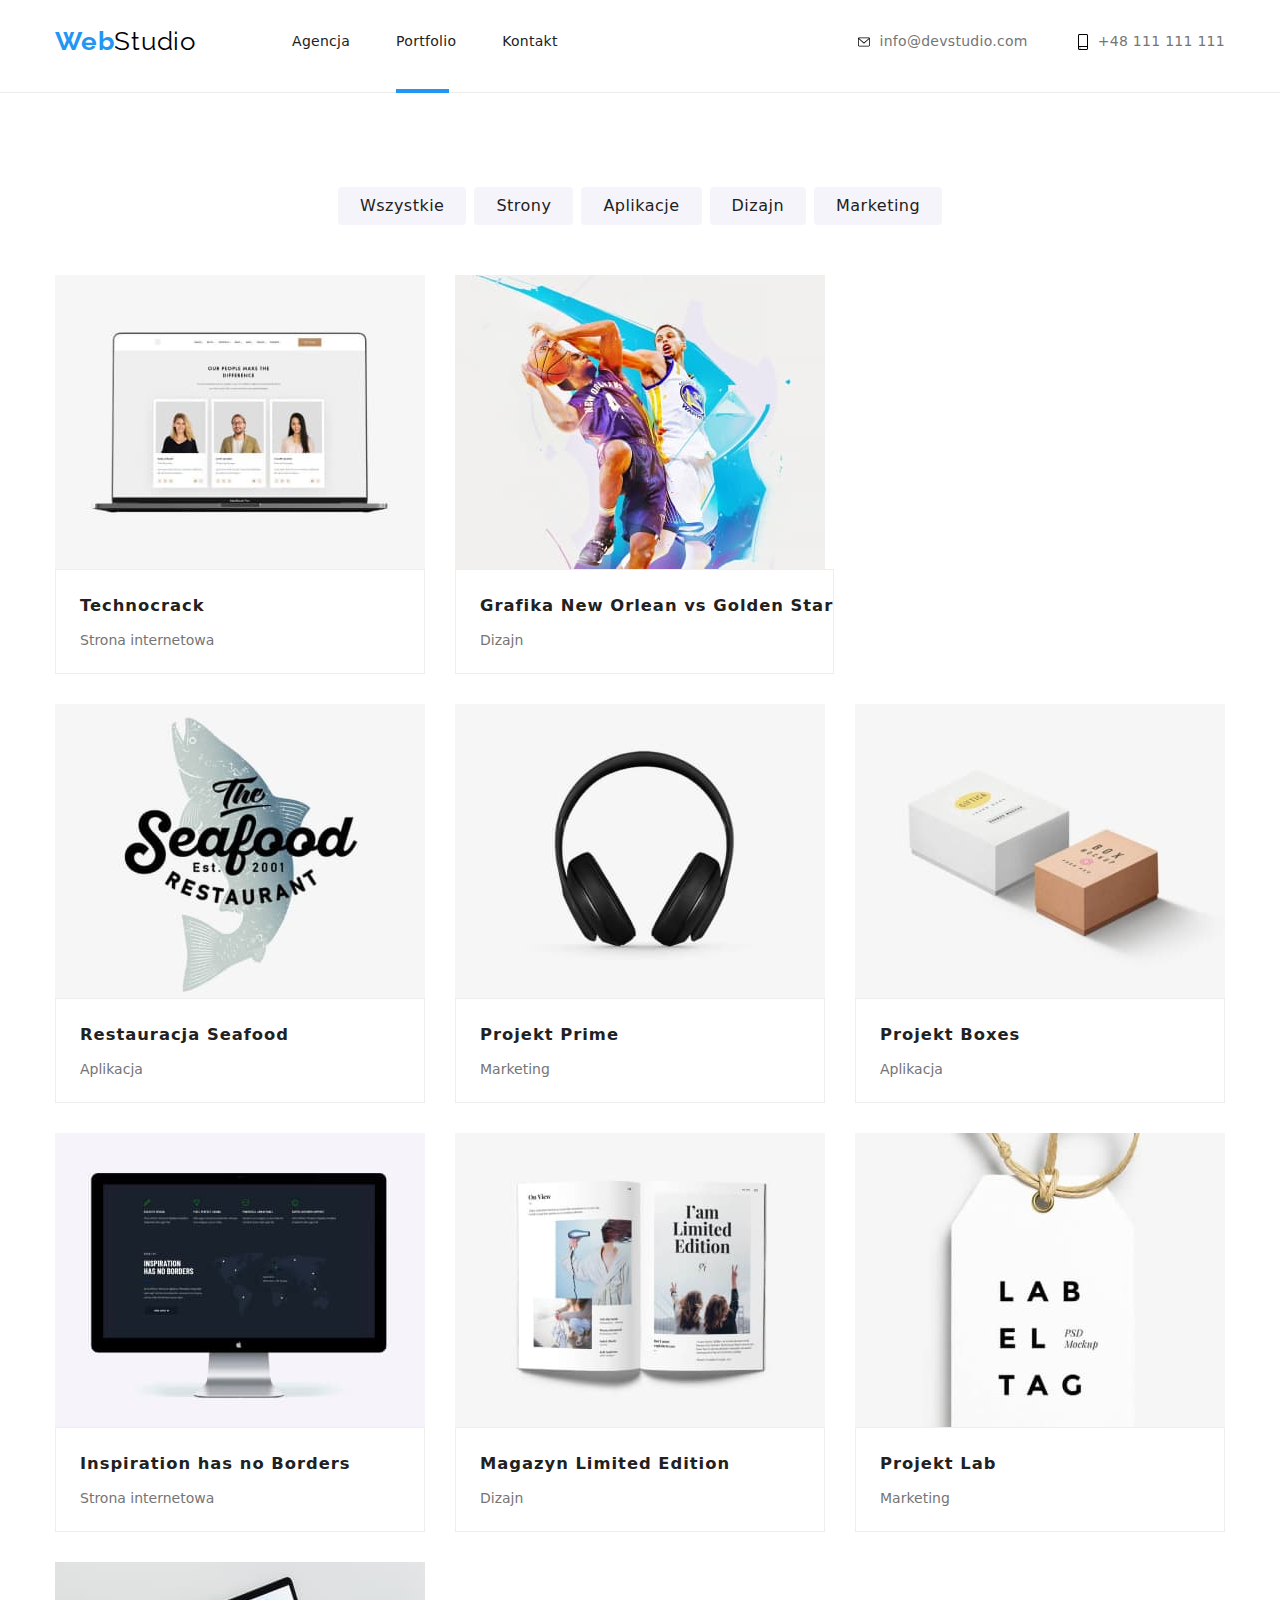
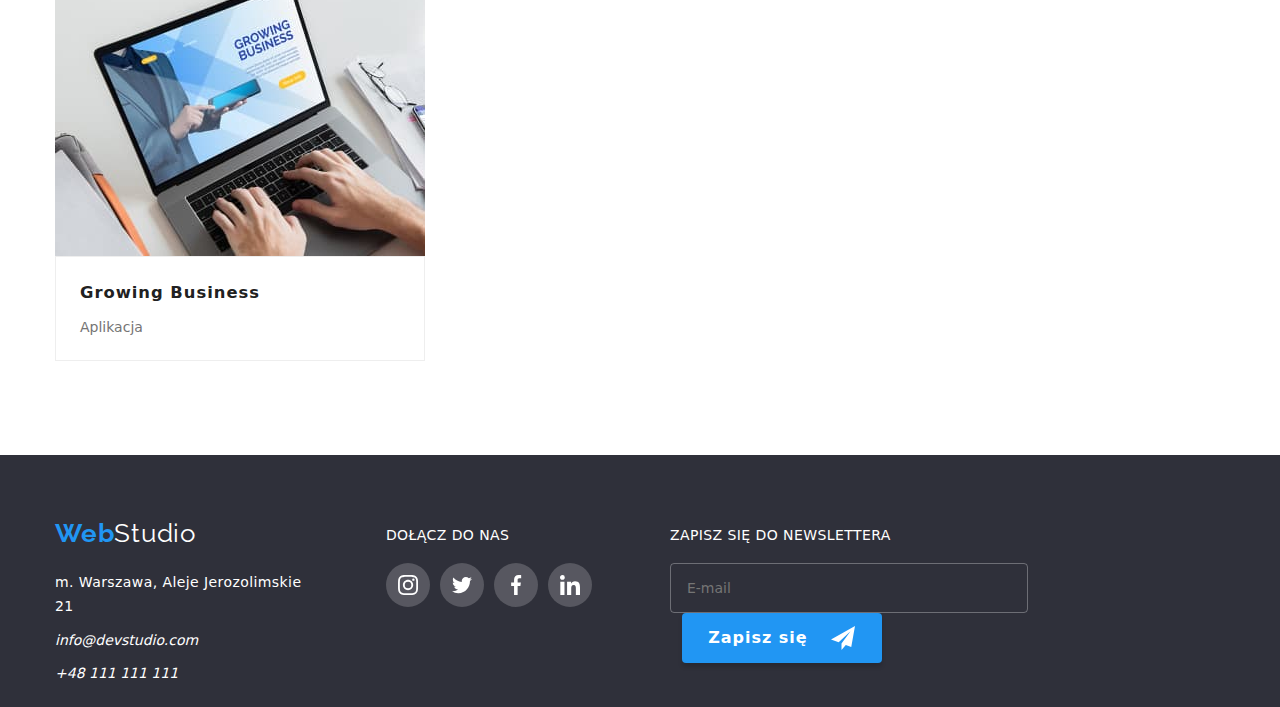
<file: portfolio.html>
<!DOCTYPE html>
<html lang="pl">
  <head>
    <link rel="stylesheet" href="css/main.min.css"/>
    <link rel="stylesheet" href="css/modern-normalize.min.css"/>
    <link
      rel="stylesheet"
      href="https://cdnjs.cloudflare.com/ajax/libs/modern-normalize/1.0.0/modern-normalize.min.css"
    />
    <link rel="preconnect" href="https://fonts.googleapis.com" />
    <link rel="preconnect" href="https://fonts.gstatic.com" crossorigin />
    <link
      href="https://fonts.googleapis.com/css2?family=Raleway:wght@700&family=Roboto:wght@400;500;700;900&display=swap"
      rel="stylesheet"
    />
    <meta charset="UTF-8" />
    <meta http-equiv="X-UA-Compatible" content="IE=edge" />
    <meta name="viewport" content="width=device-width, initial-scale=1.0" />
    <title>Portfolio</title>
  </head>
  <body>
    <!--Nagłówek witryny-->
    <header class="container page-header">
      <div class="page-header__wraper">
        <a class="page-header__logo"><span class="page-header__logo--accent">Web</span>Studio </a>
        <!--Menu Nav-->
        <nav>
          <ul class="page-nav">
            <li class="page-nav__item">
              <a class="page-nav__link" href="./index.html">Agencja</a>
            </li>
            <li class="page-nav__item">
              <a class="page-nav__link" href="./portfolio.html">Portfolio</a>
              <div class="page-nav__link--current"></div>
            </li>
            <li class="page-nav__item">
              <a class="page-nav__link" href="#">Kontakt</a>
            </li>
          </ul>
        </nav>
      </div>
      <!--Kontakt-->
      <ul class="contact-nav">
        <li class="contact-nav__icons">
          <svg class="contact-nav__icons--symbol" width="12" height="16">
            <use href="./images/icons.svg#icon-mail"></use>
          </svg>
          <a class="contact-nav__icons--symbolmail" href="mailto:info@devstudio.com"
            >info@devstudio.com</a
          >
        </li>
        <li class="contact-nav__icons">
          <svg class="contact-nav__icons--symbol" width="10" height="16">
            <use href="./images/icons.svg#icon-smartphone"></use>
          </svg>
          <a class="contact-nav__icons--symboltel" href="tel:+48111111111">+48 111 111 111</a>
        </li>
      </ul>
    </header>
    <!--Przyciski-->
    <main>
      <section class="portfolio-buttons">
        <div class="container">
          <ul class="portfolio-buttons__list">
            <li><button type="button" class="portfolio-buttons__list--set">Wszystkie</button></li>
            <li>
              <button type="button" class="portfolio-buttons__list--set">Strony</button>
            </li>
            <li><button type="button" class="portfolio-buttons__list--set">Aplikacje</button></li>
            <li><button type="button" class="portfolio-buttons__list--set">Dizajn</button></li>
            <li>
              <button type="button" class="portfolio-buttons__list--set">Marketing</button>
            </li>
          </ul>
        </div>
        <div class="container">
          <ul class="portfolio-cards">
            <li class="portfolio-cards__item">
              <div class="portfolio-cards__frame">
                <p class="portfolio-cards__overlay">
                  Technocrack jest popularną platformą wykorzystywaną do
                  rozpowszechniania koronawirusa. Firmy wykorzystują tę
                  platformę do celów szpiegowskich i ataków na niezabezpieczone
                  serwery konkurencji
                </p>
                <img
                  src="images/portfolio-1.jpg"
                  alt="card-set-photo"
                  width="370"
                  height="294"
                />
              </div>
              <div class="portfolio-photo">
                <h3 class="portfolio-photo__name">Technocrack</h3>
                <p class="portfolio-photo__service">Strona internetowa</p>
              </div>
            </li>
            <li class="portfolio-cards__item">
              <div class="portfolio-cards__frame">
                <p class="portfolio-cards__overlay">
                  Technocrack jest popularną platformą wykorzystywaną do
                  rozpowszechniania koronawirusa. Firmy wykorzystują tę
                  platformę do celów szpiegowskich i ataków na niezabezpieczone
                  serwery konkurencji
                </p>
                <img
                  src="images/portfolio-2.jpg"
                  alt="nbaballers"
                  width="370"
                  height="294"
                />
              </div>
              <div class="portfolio-photo">
                <h3 class="portfolio-photo__name">Grafika New Orlean vs Golden Star</h3>
                <p class="portfolio-photo__service">Dizajn</p>
              </div>
            </li>
            <li class="portfolio-cards__item">
              <div class="portfolio-cards__frame">
                <p class="portfolio-cards__overlay">
                  Technocrack jest popularną platformą wykorzystywaną do
                  rozpowszechniania koronawirusa. Firmy wykorzystują tę
                  platformę do celów szpiegowskich i ataków na niezabezpieczone
                  serwery konkurencji
                </p>
                <img
                  src="images/portfolio-3.jpg"
                  alt="fish-restaurant"
                  width="370"
                  height="294"
                />
              </div>
              <div class="portfolio-photo">
                <h3 class="portfolio-photo__name">Restauracja Seafood</h3>
                <p class="portfolio-photo__service">Aplikacja</p>
              </div>
            </li>
            <li class="portfolio-cards__item">
              <div class="portfolio-cards__frame">
                <p class="portfolio-cards__overlay">
                  Technocrack jest popularną platformą wykorzystywaną do
                  rozpowszechniania koronawirusa. Firmy wykorzystują tę
                  platformę do celów szpiegowskich i ataków na niezabezpieczone
                  serwery konkurencji
                </p>
                <img
                  src="images/portfolio-4.jpg"
                  alt="headset"
                  width="370"
                  height="294"
                />
              </div>
              <div class="portfolio-photo">
                <h3 class="portfolio-photo__name">Projekt Prime</h3>
                <p class="portfolio-photo__service">Marketing</p>
              </div>
            </li>
            <li class="portfolio-cards__item">
              <div class="portfolio-cards__frame">
                <p class="portfolio-cards__overlay">
                  Technocrack jest popularną platformą wykorzystywaną do
                  rozpowszechniania koronawirusa. Firmy wykorzystują tę
                  platformę do celów szpiegowskich i ataków na niezabezpieczone
                  serwery konkurencji
                </p>
                <img
                  src="images/portfolio-5.jpg"
                  alt="boxes"
                  width="370"
                  height="294"
                />
              </div>
              <div class="portfolio-photo">
                <h3 class="portfolio-photo__name">Projekt Boxes</h3>
                <p class="portfolio-photo__service">Aplikacja</p>
              </div>
            </li>
            <li class="portfolio-cards__item">
              <div class="portfolio-cards__frame">
                <p class="portfolio-cards__overlay">
                  Technocrack jest popularną platformą wykorzystywaną do
                  rozpowszechniania koronawirusa. Firmy wykorzystują tę
                  platformę do celów szpiegowskich i ataków na niezabezpieczone
                  serwery konkurencji
                </p>
                <img
                  src="images/portfolio-6.jpg"
                  alt="screan"
                  width="370"
                  height="294"
                />
              </div>
              <div class="portfolio-photo">
                <h3 class="portfolio-photo__name">Inspiration has no Borders</h3>
                <p class="portfolio-photo__service">Strona internetowa</p>
              </div>
            </li>
            <li class="portfolio-cards__item">
              <div class="portfolio-cards__frame">
                <p class="portfolio-cards__overlay">
                  Technocrack jest popularną platformą wykorzystywaną do
                  rozpowszechniania koronawirusa. Firmy wykorzystują tę
                  platformę do celów szpiegowskich i ataków na niezabezpieczone
                  serwery konkurencji
                </p>
                <img
                  src="images/portfolio-7.jpg"
                  alt="magazine"
                  width="370"
                  height="294"
                />
              </div>
              <div class="portfolio-photo">
                <h3 class="portfolio-photo__name">Magazyn Limited Edition</h3>
                <p class="portfolio-photo__service">Dizajn</p>
              </div>
            </li>
            <li class="portfolio-cards__item">
              <div class="portfolio-cards__frame">
                <p class="portfolio-cards__overlay">
                  Technocrack jest popularną platformą wykorzystywaną do
                  rozpowszechniania koronawirusa. Firmy wykorzystują tę
                  platformę do celów szpiegowskich i ataków na niezabezpieczone
                  serwery konkurencji
                </p>
                <img
                  src="images/portfolio-8.jpg"
                  alt="LAB"
                  width="370"
                  height="294"
                />
              </div>
              <div class="portfolio-photo">
                <h3 class="portfolio-photo__name">Projekt Lab</h3>
                <p class="portfolio-photo__service">Marketing</p>
              </div>
            </li>
            <li class="portfolio-cards__item">
              <div class="portfolio-cards__frame">
                <p class="portfolio-cards__overlay">
                  Technocrack jest popularną platformą wykorzystywaną do
                  rozpowszechniania koronawirusa. Firmy wykorzystują tę
                  platformę do celów szpiegowskich i ataków na niezabezpieczone
                  serwery konkurencji
                </p>
                <img
                  src="images/portfolio-9.jpg"
                  alt="notebook"
                  width="370"
                  height="294"
                />
              </div>
              <div class="portfolio-photo">
                <h3 class="portfolio-photo__name">Growing Business</h3>
                <p class="portfolio-photo__service">Aplikacja</p>
              </div>
            </li>
          </ul>
        </div>
      </section>
    </main>
    <!-- Stopka strony -->
    <footer class="footer-base">
      <div class="container">
        <div class="footer">
          <div class="footer__info">
            <a href="/webstudio.html" class="footer__logo"
              ><span class="footer__logo footer__logo--accent">Web</span>Studio</a
            >
            <div class="footer__adress">
              <address class="footer__adress footer__adress--details">
                m. Warszawa, Aleje Jerozolimskie 21
              </address>

              <address class="footer__adress footer__adress--contact">
                <a class="footer__adress footer__adress--mail" href="mailto:info@devstudio.com"
                  >info@devstudio.com</a
                >
                <a class="footer__adress footer__adress--tel" href="tel:+48111111111">+48 111 111 111</a>
              </address>
            </div>
          </div>
          <div class="socialmedia-footer">
            <h5 class="socialmedia-footer__title">DOŁĄCZ DO NAS</h5>
            <ul class="socialmedia-footer-list">
              <li class="socialmedia-footer-list__group">
                <a class="socialmedia-footer-list__group socialmedia-footer-list__group--icon" href="">
                  <svg class="icon" width="20" height="20">
                    <use href="./images/icons.svg#icon-instagram1"></use>
                  </svg>
                </a>
              </li>
              <li class="socialmedia-footer-list__group">
                <a class="socialmedia-footer-list__group socialmedia-footer-list__group--icon" href="">
                  <svg class="icon" width="20" height="20">
                    <use href="./images/icons.svg#icon-twitter1"></use>
                  </svg>
                </a>
              </li>
              <li class="socialmedia-footer-list__group">
                <a class="socialmedia-footer-list__group socialmedia-footer-list__group--icon" href="">
                  <svg class="icon" width="20" height="20">
                    <use href="./images/icons.svg#icon-facebook1"></use>
                  </svg>
                </a>
              </li>
              <li class="socialmedia-footer-list__group">
                <a class="socialmedia-footer-list__group socialmedia-footer-list__group--icon" href="">
                  <svg class="icon" width="20" height="20">
                    <use href="./images/icons.svg#icon-linkedin1"></use>
                  </svg>
                </a>
              </li>
            </ul>
          </div>
          <div class="newsletter-footer">
            <form>
              <label for="newsletter" class="newsletter-footer-sendemail"
                ><h5 class="newsletter-footer__joinus">Zapisz się do newslettera</h5>
                <div class="newsletter-footer__window">
                <input
                  type="email"
                  name="Email"
                  placeholder="E-mail"
                  class="newsletter-footer__input"
              /></label>
                <button class="newsletter-footer__button" type="submit">
                  Zapisz się
                  <svg class="newsletter-footer__button--icon" width="24" height="24">
                    <use href="./images/icons.svg#icon-iconsend"></use>
                  </svg>
                </button>
              </div>
            </form>
          </div>
        </div>
      </div>
    </footer>
  </body>
</html>
</file>
<file: css/main.min.css>
:root{--main-font-family: "Roboto", sans-serif;--secondary-font-family: "Raleway", sans-serif;--primary-text-color: #212121;--title-text-color: #757575;--main-bg-color: #E5E5E5;--primary-bg-color: #FFFFFF;--secondary-bg-color: #2F303A;--logo-web-color: #2196F3;--logo-web-color-2: #000000;--footer-bg-color: #2F303A;--buttons-color: #F5F4FA;--botom-contact-color: #FFFFFF99;--icon-color: #AFB1B8;--shadow-main-button: #00000026;--shadow-img-1: #00000033;--shadow-img-2: #00000024;--shadow-img-3: #0000001F;--shadow-img: #2F303A66;--shadow-por-1: #00000029;--shadow-por-2: #0000000F;--shadow-por-3: #0000001F;--button-shadow-1: #0000001F;--button-shadow-2: #00000014;--button-shadow-3: #0000001A;--shadow-icon-footer: #FFFFFF1A;--default-time: 250ms;--default-time-function: cubic-bezier(0.4, 0, 0.2, 1);--what-we-do-shadow: rgba(47, 48, 58, 0.8);--background-overlay: #2196F3E5;--shadow-window: rgba(0, 0, 0, 0.2);--border-email: #FFFFFF4D;--email-footer: #FFFFFF99;--input-form-border: #21212133}*{-webkit-box-sizing:border-box;box-sizing:border-box;margin:0;padding:0}h1,h2,h3,p{margin:0px}body{font-family:var(--main-font-family);color:var(--primary-text-color);background-color:var(--primary-bg-color);font-size:14px}section{padding-top:94px;padding-bottom:94px}a{text-decoration:none;margin:auto;color:rgba(0,0,0,0)}img{display:block;max-width:100%;height:auto}.container{padding:0 15px;width:1200px;max-width:100%;margin:0 auto}.icon{display:-webkit-box;display:-ms-flexbox;display:flex;-webkit-box-pack:center;-ms-flex-pack:center;justify-content:center;-webkit-box-align:center;-ms-flex-align:center;align-items:center;border-width:44px}.footer-base{background:#2f303a;height:252px}.page-header{display:-webkit-box;display:-ms-flexbox;display:flex;-webkit-box-align:center;-ms-flex-align:center;align-items:center;padding-bottom:32px;padding-top:24px}.page-header__wraper{display:-webkit-box;display:-ms-flexbox;display:flex;list-style-type:none;-webkit-box-align:center;-ms-flex-align:center;align-items:center;-webkit-box-pack:space-evenly;-ms-flex-pack:space-evenly;justify-content:space-evenly;gap:96px}.page-header__logo{display:-webkit-box;display:-ms-flexbox;display:flex;-webkit-box-align:baseline;-ms-flex-align:baseline;align-items:baseline;-webkit-box-pack:space-evenly;-ms-flex-pack:space-evenly;justify-content:space-evenly;text-decoration:none;font-family:var(--secondary-font-family);font-weight:400;font-size:26px;line-height:1.38;letter-spacing:.03em;color:var(--logo-web-color-2)}.page-header__logo--accent{font-family:var(--secondary-font-family);text-decoration:none;font-weight:700;font-size:26px;line-height:1.19;letter-spacing:.03em;color:var(--logo-web-color)}.page-nav{display:-webkit-box;display:-ms-flexbox;display:flex;list-style-type:none;gap:46px}.page-nav__item{list-style:none;gap:50px}.page-nav__link{text-decoration:none;font-weight:500;font-size:14px;line-height:1.14;letter-spacing:.02em;color:var(--primary-text-color);font-style:normal}.page-nav__link--current{position:relative;top:30px;border-radius:2px;background:var(--logo-web-color)}.page-nav__link--current:after{content:"";position:absolute;left:0;top:9px;display:block;width:53px;height:4px;background-color:var(--logo-web-color)}.contact-nav{list-style:none;text-decoration:none;margin-left:auto;-webkit-box-pack:justify;-ms-flex-pack:justify;justify-content:space-between;display:-webkit-box;display:-ms-flexbox;display:flex;gap:50px;color:var(--title-text-color);font-style:normal}.contact-nav__icons{display:-webkit-box;display:-ms-flexbox;display:flex;-webkit-box-align:center;-ms-flex-align:center;align-items:center}.contact-nav__icons:hover{fill:var(--logo-web-color);cursor:pointer}.contact-nav__icons--symbol{margin-right:10px;-webkit-box-align:center;-ms-flex-align:center;align-items:center}.contact-nav__icons--symbolmail:link,.contact-nav__icons--symboltel:link{text-decoration:none;font-weight:500;font-size:14px;line-height:1.14;letter-spacing:.02em;color:var(--title-text-color);font-style:normal}.contact-nav__icons--symbolmail:hover,.contact-nav__icons--symboltel:hover{color:var(--logo-web-color);cursor:pointer}.big-header{border-top:1px solid #ececec;background-color:var(--footer-bg-color);-webkit-box-pack:center;-ms-flex-pack:center;justify-content:center;background-image:-webkit-gradient(linear, left top, left bottom, from(var(--shadow-img)), to(var(--shadow-img))),url("../images/mainphoto.jpg");background-image:linear-gradient(var(--shadow-img), var(--shadow-img)),url("../images/mainphoto.jpg");max-width:1600px;margin:0 auto}.big-header__title{display:-webkit-box;display:-ms-flexbox;display:flex;font-weight:900;font-size:44px;line-height:1.4;letter-spacing:.06em;color:var(--primary-bg-color);text-align:center;-ms-flex-wrap:wrap;flex-wrap:wrap;width:696px;margin:auto;padding-top:106px;padding-bottom:30px}.big-header__title--button{display:-webkit-box;display:-ms-flexbox;display:flex;color:var(--primary-bg-color);background-color:var(--logo-web-color);font-weight:700;line-height:1.87;font-size:16px;letter-spacing:.06em;border:none;border-radius:4px;padding:10px;width:200px;margin:0 auto 106px auto;-webkit-box-pack:center;-ms-flex-pack:center;justify-content:center}.big-header__title--button:focus,.big-header__title--button:hover{-webkit-box-shadow:0px 4px 4px var(--shadow-main-button);box-shadow:0px 4px 4px var(--shadow-main-button);-webkit-transition-duration:var(--default-time);transition-duration:var(--default-time);-webkit-transition-timing-function:var(--default-time-function);transition-timing-function:var(--default-time-function);cursor:pointer}.sec-paragraph{display:-webkit-box;display:-ms-flexbox;display:flex;margin:0px;-webkit-box-pack:justify;-ms-flex-pack:justify;justify-content:space-between;gap:30px;word-wrap:normal;-ms-flex-wrap:wrap;flex-wrap:wrap;padding-bottom:94px}.sec-paragraph__list{list-style:none;font-weight:700;font-size:14px;line-height:1.17;letter-spacing:.03em;color:var(--primary-text-color);margin-bottom:10px;-ms-flex-flow:wrap;flex-flow:wrap}.sec-paragraph__rectagle{display:-webkit-box;display:-ms-flexbox;display:flex;width:270px;height:120px;background:var(--buttons-color);margin-right:auto}.sec-paragraph__rectagle--icon{display:-webkit-box;display:-ms-flexbox;display:flex;-webkit-box-align:center;-ms-flex-align:center;align-items:center;padding:25px 100px}.sec-paragraph-title{text-transform:uppercase;margin-bottom:10px;-ms-flex-flow:wrap;flex-flow:wrap}.sec-paragraph-title__text{font-weight:400;font-size:14px;line-height:1.7;letter-spacing:.03em;color:var(--title-text-color);line-height:1.71;width:270px}.doing{font-weight:700;font-size:36px;line-height:1.17;letter-spacing:.03em;color:var(--primary-text-color);text-align:center;margin-bottom:50px}.doing__list{list-style:none;display:-webkit-box;display:-ms-flexbox;display:flex;-webkit-box-pack:center;-ms-flex-pack:center;justify-content:center;padding-left:0px;gap:30px}.doing-img{position:relative}.doing-img__computer{background:var(--what-we-do-shadow);background-image:url(/goit-markup-hw-05/images/img-1.jpg);width:370px;height:294px}.doing-img__mobile{background:var(--what-we-do-shadow);background-image:url(/goit-markup-hw-05/images/img-2.jpg);width:370px;height:294px}.doing-img__grafic{background:var(--what-we-do-shadow);background-image:url(/goit-markup-hw-05/images/img-3.jpg);width:370px;height:294px}.doing-img__title{text-transform:uppercase;position:absolute;bottom:0;left:0;width:100%;height:70px;display:-webkit-box;display:-ms-flexbox;display:flex;-webkit-box-pack:center;-ms-flex-pack:center;justify-content:center;-webkit-box-align:center;-ms-flex-align:center;align-items:center;color:var(--primary-bg-color);background-color:var(--what-we-do-shadow);font-size:14px;font-weight:700}.team{background-color:var(--main-bg-color)}.team__title{font-weight:700;font-size:36px;line-height:1.17;letter-spacing:.03em;color:var(--primary-text-color);text-align:center;margin-bottom:50px}.team-images{list-style:none;display:-webkit-inline-box;display:-ms-inline-flexbox;display:inline-flex;-ms-flex-pack:distribute;justify-content:space-around;width:100%;gap:30px}.team-images__list{-webkit-box-shadow:0px 1px 3px var(--shadow-img-3),0px 1px 1px var(--shadow-img-2),0px 2px 1px var(--shadow-img-1);box-shadow:0px 1px 3px var(--shadow-img-3),0px 1px 1px var(--shadow-img-2),0px 2px 1px var(--shadow-img-1)}.team-name{font-weight:500;font-size:16px;line-height:1.2;letter-spacing:.03em;color:var(--primary-text-color);background-color:var(--primary-bg-color);text-align:center;padding-top:30px;padding-bottom:10px}.team-name__position{font-weight:400;font-size:16px;line-height:1.2;letter-spacing:.03em;color:var(--title-text-color);background-color:var(--primary-bg-color);max-width:100%;text-align:center;padding-bottom:16px}.socialmedia-icons{fill:var(--icon-color);background-color:var(--primary-bg-color);display:-webkit-box;display:-ms-flexbox;display:flex;-webkit-box-pack:space-evenly;-ms-flex-pack:space-evenly;justify-content:space-evenly;list-style:none;padding-bottom:18px}.socialmedia-icons__link{display:-webkit-box;display:-ms-flexbox;display:flex;-webkit-box-align:center;-ms-flex-align:center;align-items:center;-ms-flex-pack:distribute;justify-content:space-around;width:44px;height:44px;fill:var(--main-white);border-radius:50%}.socialmedia-icons__link:hover,.socialmedia-icons__link:focus{background-color:var(--logo-web-color);fill:var(--primary-bg-color);-webkit-transition-duration:var(--default-time);transition-duration:var(--default-time);-webkit-transition-timing-function:var(--default-time-function);transition-timing-function:var(--default-time-function)}.clients{font-weight:700;font-size:36px;line-height:1.17;letter-spacing:.03em;color:var(--primary-text-color);text-align:center;margin-bottom:50px}.clients__icons-list{display:-webkit-inline-box;display:-ms-inline-flexbox;display:inline-flex;text-align:center;-ms-flex-wrap:wrap;flex-wrap:wrap;gap:30px}.client-logo{list-style:none;width:170px;height:92px;margin-right:auto;border:1px solid #afb1b8;border-radius:4px;-ms-flex-wrap:wrap;flex-wrap:wrap}.client-logo__icon{width:106px;height:60px;margin-top:20px;fill:var(--icon-color);-ms-flex-wrap:wrap;flex-wrap:wrap}.client-logo__icon:hover,.client-logo__iconfocus{color:var(--logo-web-color);fill:var(--logo-web-color);background-color:var(--primary-bg-color);-webkit-transition-duration:var(--default-time);transition-duration:var(--default-time);-webkit-transition-timing-function:var(--default-time-function);transition-timing-function:var(--default-time-function)}.footer{display:-webkit-box;display:-ms-flexbox;display:flex}.footer__info{padding-top:60px}.footer__logo{font-family:"Raleway",sans-serif;text-decoration:none;font-weight:400;font-size:26px;line-height:1.4;letter-spacing:.03em;color:var(--primary-bg-color)}.footer__logo--accent{font-family:var(--secondary-font-family);text-decoration:none;font-weight:700;font-size:26px;line-height:1.19;letter-spacing:.03em;color:var(--logo-web-color)}.footer__adress{display:block}.footer__adress--details{padding-top:20px;list-style:none;font-style:var(--main-font-family);font-weight:400;font-size:14px;line-height:1.7;letter-spacing:.03em;color:var(--primary-bg-color);display:block}.footer__adress--contact{text-decoration:none;color:var(--botom-contact-color);font-size:14px;font-weight:400;line-height:24px;display:block}.footer__adress--mail{padding-top:9px;text-decoration:none;color:var(--primary-bg-color)}.footer__adress--tel{padding-top:9px;text-decoration:none;color:var(--primary-bg-color)}.footer .socialmedia-footer{width:206px;height:80px;margin-top:72px;margin-left:70px}.footer .socialmedia-footer__title{color:var(--primary-bg-color);font-family:Roboto;font-size:14px;font-weight:700;line-height:1,17;letter-spacing:.03em;text-transform:uppercase;text-align:left;margin-top:0;margin-bottom:20px;font:inherit}.socialmedia-footer-list{display:-webkit-box;display:-ms-flexbox;display:flex;-webkit-box-pack:justify;-ms-flex-pack:justify;justify-content:space-between;gap:10px;padding:0;margin-top:20px}.socialmedia-footer-list__group{list-style:none;width:44px;height:44px;border-radius:50%;background-color:var(--shadow-icon-footer);fill:var(--primary-bg-color)}.socialmedia-footer-list__group--icon{display:-webkit-box;display:-ms-flexbox;display:flex;-webkit-box-align:center;-ms-flex-align:center;align-items:center;-ms-flex-pack:distribute;justify-content:space-around;width:44px;height:44px;fill:var(--main-white);border-radius:50%}.socialmedia-footer-list__group--icon:hover,.socialmedia-footer-list__group--icon:focus{background-color:var(--logo-web-color);fill:var(--primary-bg-color);-webkit-transition-duration:var(--default-time);transition-duration:var(--default-time);-webkit-transition-timing-function:var(--default-time-function);transition-timing-function:var(--default-time-function)}.newsletter-footer{margin-top:72px;margin-left:78px}.newsletter-footer__joinus{color:var(--primary-bg-color);font-family:Roboto;font-size:14px;font-weight:700;line-height:1,17;letter-spacing:.03em;text-transform:uppercase;text-align:left;margin-top:0;margin-bottom:20px;font:inherit}.newsletter-footer_window{display:-webkit-box;display:-ms-flexbox;display:flex;margin-top:20px;gap:12px}.newsletter-footer__input{width:358px;height:50px;background-color:inherit;border:1px solid var(--border-email);border-radius:4px;padding-left:16px;color:var(--primary-bg-color)}.newsletter-footer__button{display:-webkit-inline-box;display:-ms-inline-flexbox;display:inline-flex;color:var(--primary-bg-color);background-color:var(--logo-web-color);font-weight:700;line-height:1.87;font-size:16px;letter-spacing:.06em;border:none;border-radius:4px;padding:10px;width:200px;-webkit-box-pack:center;-ms-flex-pack:center;justify-content:center;-webkit-box-shadow:0px 4px 4px var(--shadow-main-button);box-shadow:0px 4px 4px var(--shadow-main-button);margin-left:12px;cursor:pointer}.newsletter-footer__button--icon{display:-webkit-box;display:-ms-flexbox;display:flex;-webkit-box-align:center;-ms-flex-align:center;align-items:center;fill:var(--primary-bg-color);margin:3px 0 0 24px;cursor:pointer}.backdrop{position:fixed;left:0;top:0;width:100%;height:100%;background-color:var(--shadow-window);-webkit-transition-duration:var(--default-time);transition-duration:var(--default-time);-webkit-transition-timing-function:var(--default-time-function);transition-timing-function:var(--default-time-function)}.is-hidden{opacity:0;visibility:hidden;pointer-events:none}.modal{position:absolute;top:50%;left:50%;-webkit-transform:translate(-50%, -50%);transform:translate(-50%, -50%);width:528px;min-height:581px;background-color:var(--primary-bg-color);-webkit-box-shadow:0px 1px 3px var(--shadow-img-3),0px 1px 1px var(--shadow-img-2),0px 2px 1px var(--shadow-img-1);box-shadow:0px 1px 3px var(--shadow-img-3),0px 1px 1px var(--shadow-img-2),0px 2px 1px var(--shadow-img-1);-webkit-transition-duration:var(--default-time);transition-duration:var(--default-time);-webkit-transition-timing-function:var(--default-time-function);transition-timing-function:var(--default-time-function)}.modal__close{position:absolute;top:8px;right:8px;width:30px;height:30px;background-color:var(--primary-bg-color);border:1px solid var(--shadow-window);border-radius:50%;cursor:pointer;-webkit-transition-duration:var(--default-time);transition-duration:var(--default-time);-webkit-transition-timing-function:var(--default-time-function);transition-timing-function:var(--default-time-function)}.modal__title{display:-webkit-box;display:-ms-flexbox;display:flex;-webkit-box-orient:vertical;-webkit-box-direction:normal;-ms-flex-direction:column;flex-direction:column;margin:40px}.modal__heading{font-family:Roboto;font-weight:700;size:20px;line-height:1.17;letter-spacing:.03em;text-align:center;padding-bottom:30px}.modal__box{padding-right:15px}.modal__name,.modal__phone,.modal__email{width:448px;height:40px;background-color:inherit;border:1px solid var(--input-form-border);border-radius:4px;display:-webkit-box;display:-ms-flexbox;display:flex;-webkit-box-orient:vertical;-webkit-box-direction:normal;-ms-flex-direction:column;flex-direction:column;padding:0 0 0 42px;margin:10px 0 4px 0}.modal__name:focus,.modal__phone:focus,.modal__email:focus{outline:1px solid var(--logo-web-color);-webkit-transition-property:outline;transition-property:outline;-webkit-transition-duration:var(--default-time);transition-duration:var(--default-time);-webkit-transition-timing-function:var(--default-time-function);transition-timing-function:var(--default-time-function)}.modal__name:focus+svg,.modal__phone:focus+svg,.modal__email:focus+svg{fill:var(--logo-web-color);-webkit-transition-property:fill;transition-property:fill;-webkit-transition-duration:var(--default-time);transition-duration:var(--default-time);-webkit-transition-timing-function:var(--default-time-function);transition-timing-function:var(--default-time-function)}.modal__icon{position:relative;bottom:31px;left:15px;fill:var(--primary-text-color)}.modal__textarea{width:448px;height:120px;background-color:inherit;border:1px solid var(--input-form-border);border-radius:4px;padding:12px 16px;resize:none;display:block;margin:10px 0 4px 0}.modal__textarea:focus{outline:1px solid var(--logo-web-color);-webkit-transition-property:outline;transition-property:outline;-webkit-transition-duration:var(--default-time);transition-duration:var(--default-time);-webkit-transition-timing-function:var(--default-time-function);transition-timing-function:var(--default-time-function)}.accept a{text-decoration:underline;color:var(--logo-web-color)}.accept{display:-webkit-box;display:-ms-flexbox;display:flex;position:relative;margin:20px 0 30px 15px;gap:8px}.accept__hidden{width:16px;height:15px;z-index:10;-webkit-appearance:none;-moz-appearance:none;appearance:none}.accept__hidden:checked~.accept__checked{visibility:visible;background-color:var(--logo-web-color);scale:1}.accept__hidden:checked~.accept__unchecked{scale:0}.accept__unchecked{position:absolute;scale:1;-webkit-transition:scale,.2s;transition:scale,.2s}.accept__checked{position:absolute;fill:var(--primary-bg-color);border-radius:2px;visibility:hidden;scale:0;-webkit-transition-duration:var(--default-time);transition-duration:var(--default-time);-webkit-transition-timing-function:var(--default-time-function);transition-timing-function:var(--default-time-function);-webkit-transition-property:bacground-color,visibility,scale;transition-property:bacground-color,visibility,scale}.accept__text{font-family:Roboto;font-weight:400;size:14px;line-height:1.7;letter-spacing:.03em;color:var(--title-text-color);text-align:center}.button-modal{display:-webkit-box;display:-ms-flexbox;display:flex;margin-left:124px}.button-modal__submit{display:-webkit-box;display:-ms-flexbox;display:flex;color:var(--primary-bg-color);background-color:var(--logo-web-color);font-weight:700;line-height:1.87;font-size:16px;letter-spacing:.06em;border:none;border-radius:4px;padding:10px;width:200px;-webkit-box-pack:center;-ms-flex-pack:center;justify-content:center;-webkit-box-shadow:0px 4px 4px var(--shadow-main-button);box-shadow:0px 4px 4px var(--shadow-main-button)}.portfolio-buttons{border-top:1px solid #ececec}.portfolio-buttons__list{list-style:none;display:-webkit-box;display:-ms-flexbox;display:flex;-webkit-box-pack:center;-ms-flex-pack:center;justify-content:center;gap:8px;padding-bottom:50px}.portfolio-buttons__list--set{font-style:normal;font-weight:500;font-size:16px;line-height:1.62;text-align:center;letter-spacing:.03em;color:var(--primary-text-color);background-color:var(--buttons-color);border-radius:4px;border:none;padding:6px 22px}.portfolio-buttons__list--set:hover,.portfolio-buttons__list--set:focus{color:var(--primary-bg-color);background-color:var(--logo-web-color);-webkit-box-shadow:0px 3px 1px var(--button-shadow-3),0px 1px 2px var(--button-shadow-2),0px 2px 2px var(--button-shadow-1);box-shadow:0px 3px 1px var(--button-shadow-3),0px 1px 2px var(--button-shadow-2),0px 2px 2px var(--button-shadow-1);-webkit-transition-duration:var(--default-time);transition-duration:var(--default-time);-webkit-transition-timing-function:var(--default-time-function);transition-timing-function:var(--default-time-function);cursor:pointer}.portfolio-cards{list-style:none;display:-webkit-box;display:-ms-flexbox;display:flex;-ms-flex-wrap:wrap;flex-wrap:wrap;gap:30px;padding:0;margin:0 auto}.portfolio-cards__overlay{position:absolute;top:0;left:0;width:100%;height:100%;font-size:18px;line-height:1.56;letter-spacing:.03em;color:var(--primary-bg-color);background-color:var(--background-overlay);padding:49px 45px 49px 24px;-webkit-transform:translateY(100%);transform:translateY(100%);-webkit-transition-duration:var(--default-time);transition-duration:var(--default-time);-webkit-transition-timing-function:var(--default-time-function);transition-timing-function:var(--default-time-function)}.portfolio-cards__frame{position:relative;overflow:hidden}.portfolio-cards__item:focus,.portfolio-cards__item:hover{-webkit-box-shadow:0px 1px 1px var(--shadow-por-3),0px 4px 4px var(--shadow-por-2),1px 4px 6px var(--shadow-por-1);box-shadow:0px 1px 1px var(--shadow-por-3),0px 4px 4px var(--shadow-por-2),1px 4px 6px var(--shadow-por-1);-webkit-transition-duration:var(--default-time);transition-duration:var(--default-time);-webkit-transition-timing-function:var(--default-time-function);transition-timing-function:var(--default-time-function)}.portfolio-cards__item:hover .portfolio-cards__overlay{-webkit-transform:translatey(0);transform:translatey(0)}.portfolio-photo{border:1px solid #eee}.portfolio-photo__name{font-weight:700;letter-spacing:.06em;padding:20px 0 4px 24px;line-height:2em}.portfolio-photo__service{line-height:1.875em;padding:0 0 20px 24px;color:var(--title-text-color)}/*# sourceMappingURL=main.min.css.map */
</file>
